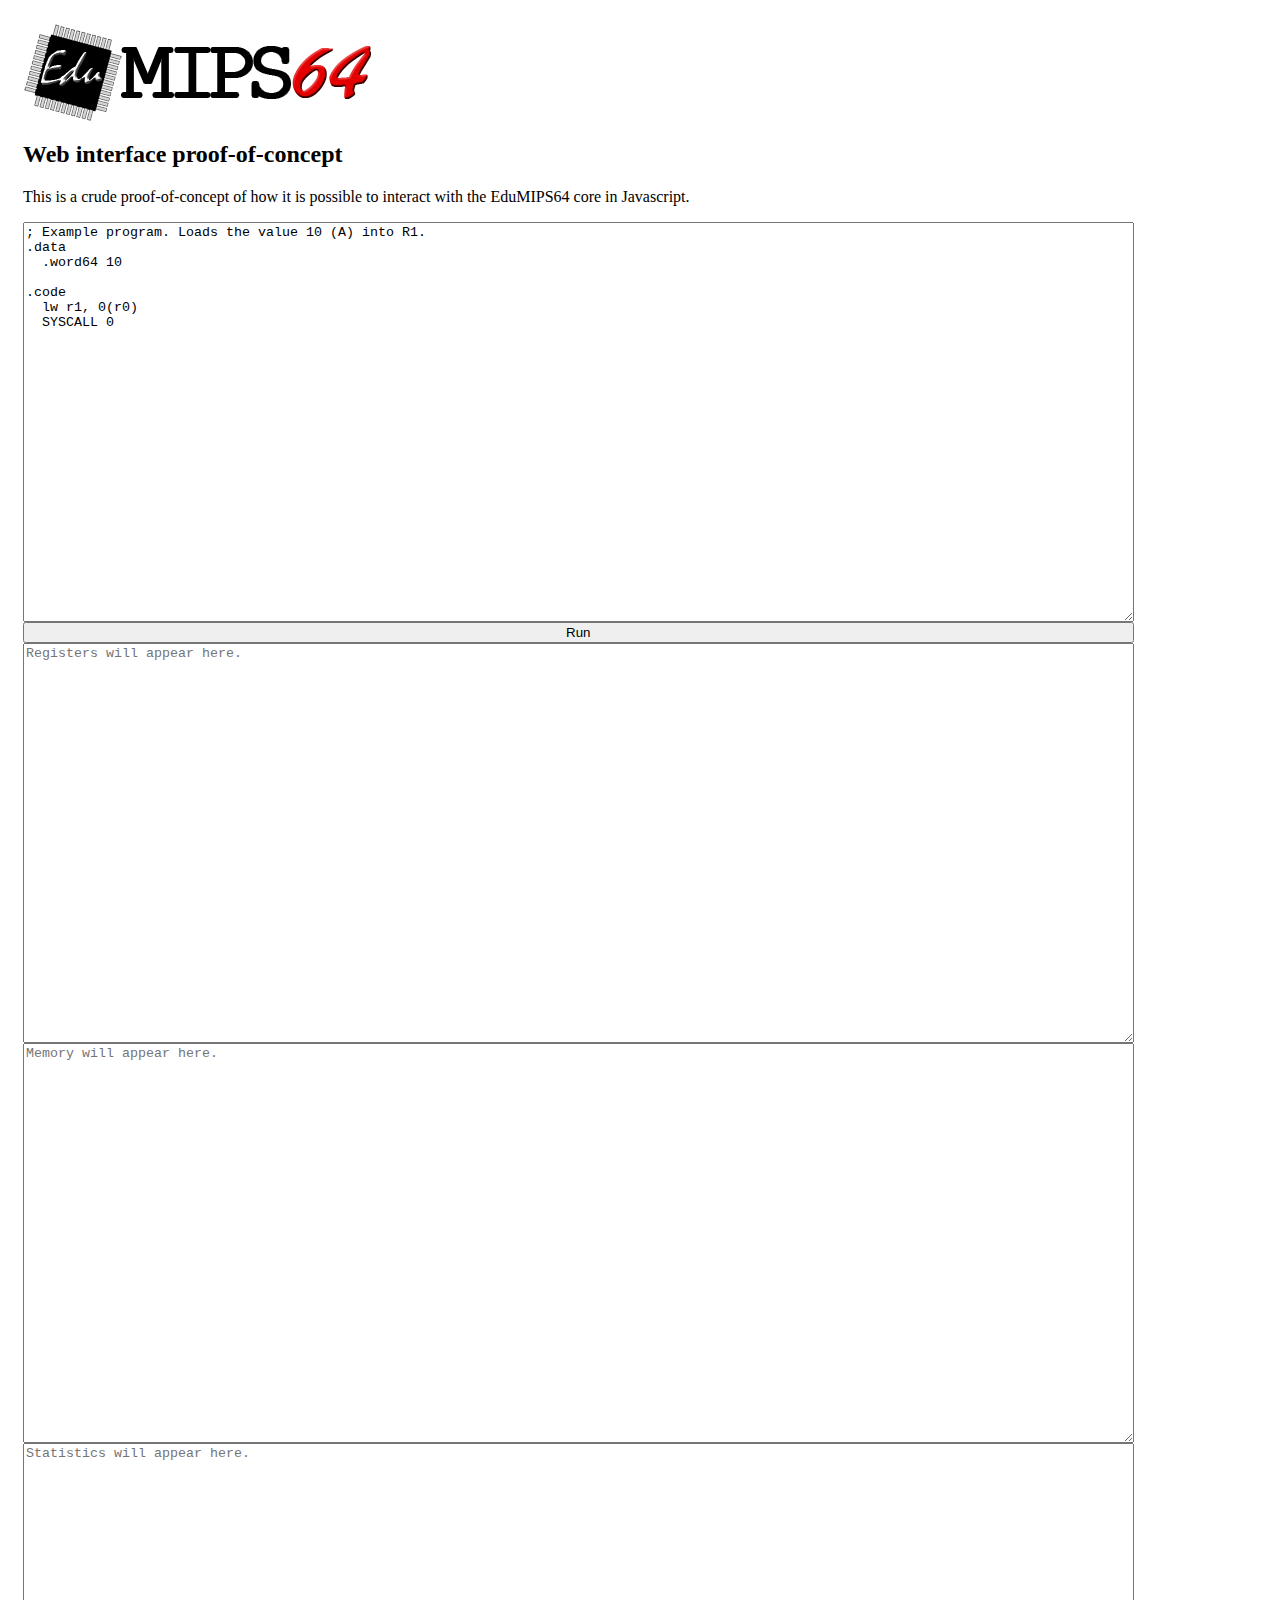
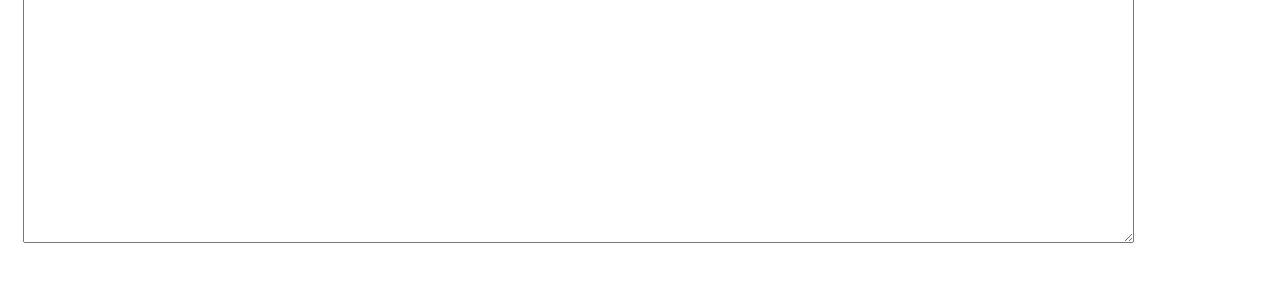
<file: edumips64.html>
<html>
  <head>
    <meta http-equiv="content-type" content="text/html; charset=UTF-8">
    <title>EduMIPS64 Experimental Web Frontend</title>

      <link rel="stylesheet" href="http://yui.yahooapis.com/pure/0.6.0/pure-min.css">

      <!-- Responsive grid for Pure CSS -->
      <!--[if lte IE 8]>
      <link rel="stylesheet" href="http://yui.yahooapis.com/pure/0.6.0/grids-responsive-old-ie-min.css">
      <![endif]-->
      <!--[if gt IE 8]><!-->
      <link rel="stylesheet" href="http://yui.yahooapis.com/pure/0.6.0/grids-responsive-min.css">
      <!--<![endif]-->


      <script type="text/javascript" language="javascript" src="edumips64/edumips64.nocache.js"></script>
      <script src="https://ajax.googleapis.com/ajax/libs/jquery/2.2.4/jquery.min.js"></script>
      <style media="screen" type="text/css">
          textarea {
              width: 90%;
              height: 400px;
          }

          #run-button {
              width: 90%;
          }
          body {
            padding: 15px;
          }
      </style>

      <script type="text/javascript" language="javascript">
          $(function() {
              $("#run-button").click(function () {
                  var simulator = new jsedumips64.WebUi();
                  simulator.init();
                  var result = simulator.runProgram($("#code").val());
                  if (result.length != 0) {
                      alert(result);
                  } else {
                      $("#registers").html(simulator.getRegisters());
                      $("#memory").html(simulator.getMemory());
                      $("#statistics").html(simulator.getStatistics());
                  }
              });
          });
      </script>
  </head>
  <body bgcolor="white">
  <img alt='EduMIPS64' height='98px; ' src='logo.png' style='display: block' width='350px; '/>
  <h2>Web interface proof-of-concept</h2>
  <p>This is a crude proof-of-concept of how it is possible to interact with the EduMIPS64 core in Javascript.</p>
    <noscript>
      <div style="width: 22em; position: absolute; left: 50%; margin-left: -11em; color: red; background-color:white; border: 1px solid red; padding: 4px; font-family: sans-serif">
        Your web browser must have JavaScript enabled
        in order for this application to display correctly.
      </div>
    </noscript>
  <div class="pure-g">
      <div class="pure-u-1 pure-u-lg-1-4" id="codeContainer">
        <textarea id="code">
; Example program. Loads the value 10 (A) into R1.
.data
  .word64 10

.code
  lw r1, 0(r0)
  SYSCALL 0
        </textarea>
          <br />
          <input type="button" id="run-button" value="Run"></input>
      </div>
      <div class="pure-u-1 pure-u-lg-1-4" id="registersContainer"><textarea id="registers" placeholder="Registers will appear here." readonly></textarea></div>
      <div class="pure-u-1 pure-u-lg-1-4" id="memoryContainer"><textarea id="memory" placeholder="Memory will appear here."readonly></textarea></div>
      <div class="pure-u-1 pure-u-lg-1-4" id="statsContainer"><textarea id="statistics" placeholder="Statistics will appear here."readonly></textarea></div>
  </div>
  </body>
</html>
<br/><!--Built at Git revision 681917aa355a4c3e58600ae3d4ce8df2488a3f22-->
</file>
